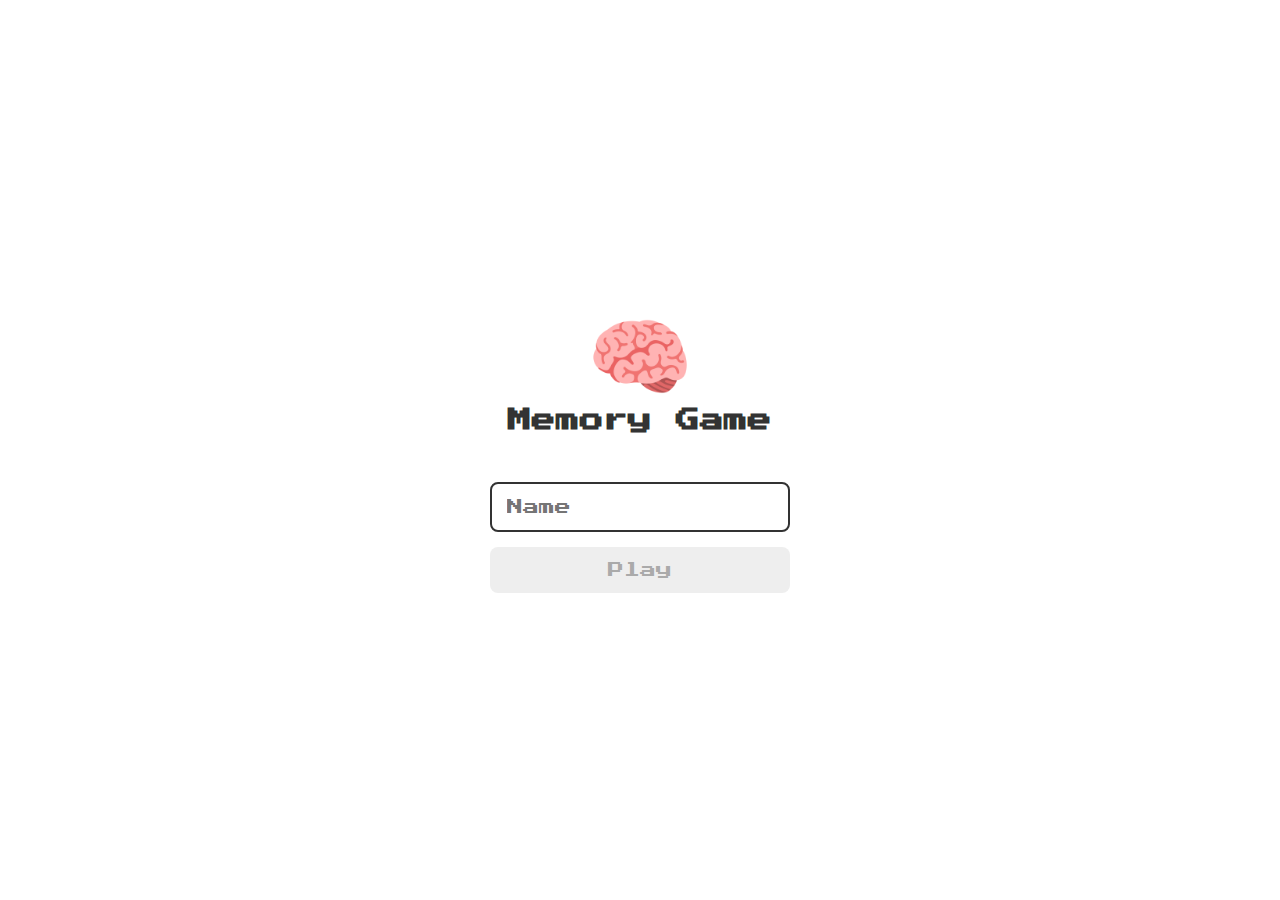
<file: index.html>
<!DOCTYPE html>
<html lang="en">

<head>
  <meta charset="UTF-8">
  <meta name="viewport" content="width=device-width, initial-scale=1.0">

  <!-- Links -->
  <link rel="stylesheet" href="./assets/css/reset.css">
  <link rel="stylesheet" href="./assets/css/login.css">
  <link rel="icon" type="" href="./assets/favicons/favicon-16x16.png">

  <!-- Login JS -->
  <script defer src="./assets/js/login.js"></script>

  <title>Memory Game | Login</title>
</head>

<body>

  <main>
    <!-- Login page -->
    <form class="login_form">
      <div class="login_header">
        <img src="./assets/img/brain.png" alt="brain image">
        <h1>Memory Game</h1>
      </div>
      <input type="text" placeholder="Name" class="login_input">
      <button type="submit" class="login_button" disabled>Play</button>
    </form>

  </main>

</body>

</html>
</file>
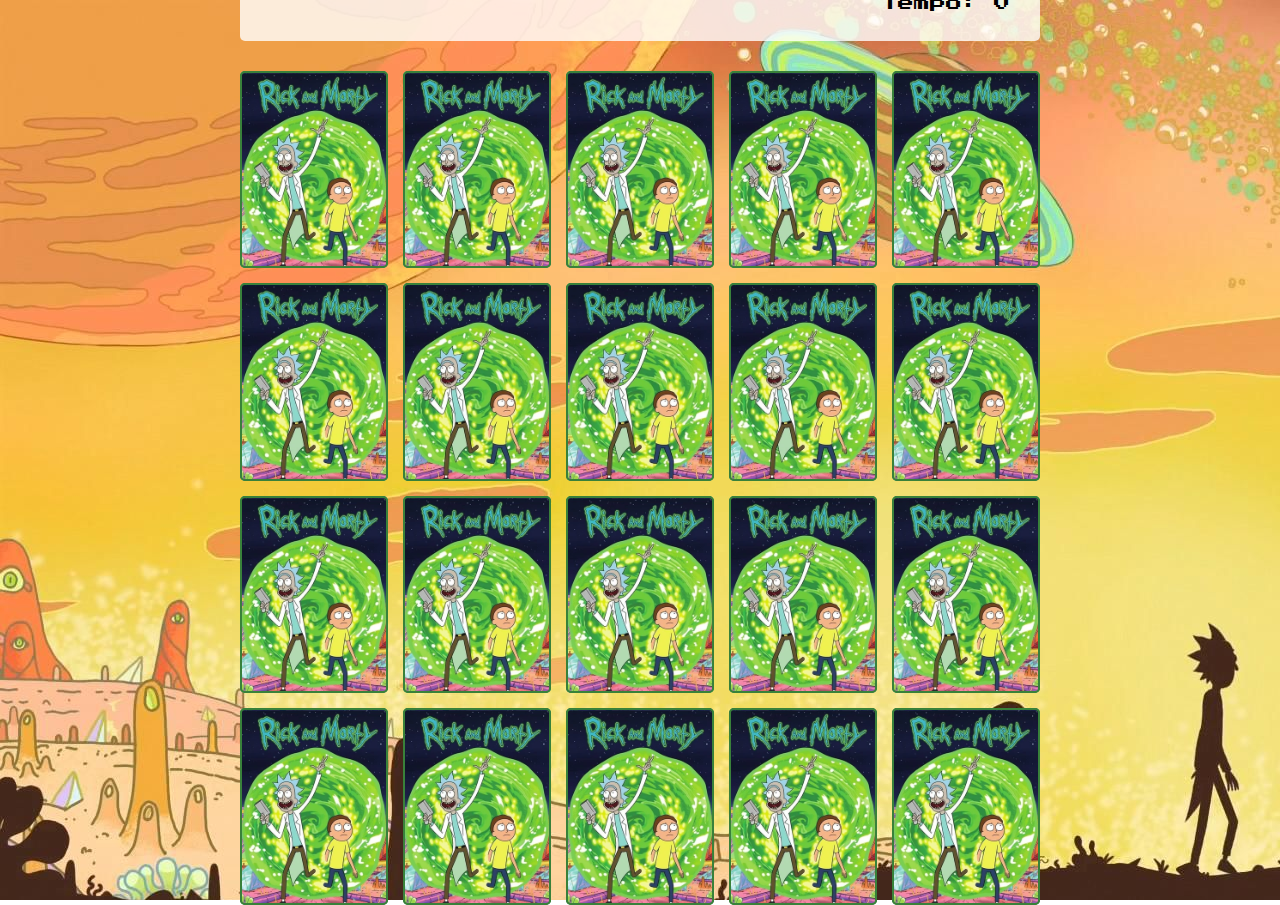
<file: pages/game.html>
<!DOCTYPE html>
<html lang="en">

<head>
  <title>Memory Game</title>
  <meta charset="UTF-8">
  <meta name="viewport" content="width=device-width, initial-scale=1">

  <!-- Links -->
  <link rel="stylesheet" href="../assets/css/reset.css">
  <link rel="stylesheet" href="../assets/css/game.css">
  <link rel="icon" type="" href="../assets/favicons/favicon-16x16.png">

  <!-- Main JS -->
  <script defer src="../assets/js/game.js"></script>
</head>

<body>

  <main>
    <!-- Show username and time score -->
    <header>
      <span class="player"></span>
      <span>Tempo: <span class="timer">0</span></span>
    </header>

    <!-- Board -->
    <div class="grid"></div>
  </main>

</body>

</html>
</file>
<file: assets/css/login.css>
.login_form {
  align-items: center;
  display: flex;
  flex-direction: column;
  height: 100vh;
  justify-content: center;
}

.login_header {
  align-items: center;
  display: flex;
  flex-direction: column;
  justify-content: center;
  margin-bottom: 50px;
}

.login_header img {
  width: 100px;
}

.login_header h1 {
  color: #333;
  font-size: 1.5em;
}

.login_input {
  border: 2px solid #333;
  border-radius: 8px;
  color: #333;
  font-size: 1em;
  margin-bottom: 15px;
  max-width: 300px;
  outline: none;
  padding: 15px;
  width: 100%;
}

.login_button {
  background-color: #ee665c;
  border-radius: 8px;
  color: #fff;
  cursor: pointer;
  font-size: 1em;
  max-width: 300px;
  padding: 15px;
  width: 100%;
}

.login_button:disabled {
  background-color: #eee;
  color: #aaa;
  cursor: auto;
}
</file>
<file: assets/css/game.css>
main {
  display: flex;
  flex-direction: column;
  width: 100%;
  background-image: url('../img/bg.jpg');
  height: 100vh;
  align-items: center;
  justify-content: center;
  padding: 20px 20px 50px;
}


header {
  display: flex;
  align-items: center;
  justify-content: space-between;
  background-color: rgba(255, 255, 255, 0.8);
  width: 100%;
  max-width: 800px;
  padding: 30px;
  margin: 0 0 30px;
  border-radius: 5px;
}

/* Board */
.grid {
  display: grid;
  grid-template-columns: repeat(5, 1fr);
  gap: 15px;
  width: 100%;
  max-width: 800px;
  margin: 0 auto;
}

/* Class with equal attributes between front and back of the cards */
.face {
  width: 100%;
  height: 100%;
  position: absolute;
  background-size: cover;
  background-position: center;
  border: 2px solid #39813a;
  border-radius: 5px;
  transition: all 400ms ease;
}

/* Class that wraps the front and back of the card  */
.card {
  width: 100%;
  border-radius: 5px;
  aspect-ratio: 3/4;
  position: relative;
  transition: all 400ms ease;
  transform-style: preserve-3d;
  background-color: #ccc;
}

/* Front of card */
.front {
  transform: rotateY(180deg);
}

/* Keeps the back of the card invisible, so it doesn't overlap the front */
.back {
  background-image: url('../img/back.png');
  backface-visibility: hidden;
}

/* Rotate the card */
.reveal-card {
  transform: rotateY(180deg);
}

/* Changes the color of the card when it finds its double */
.disabled-card {
  filter: saturate(0);
  opacity: 0.5;
}
</file>
